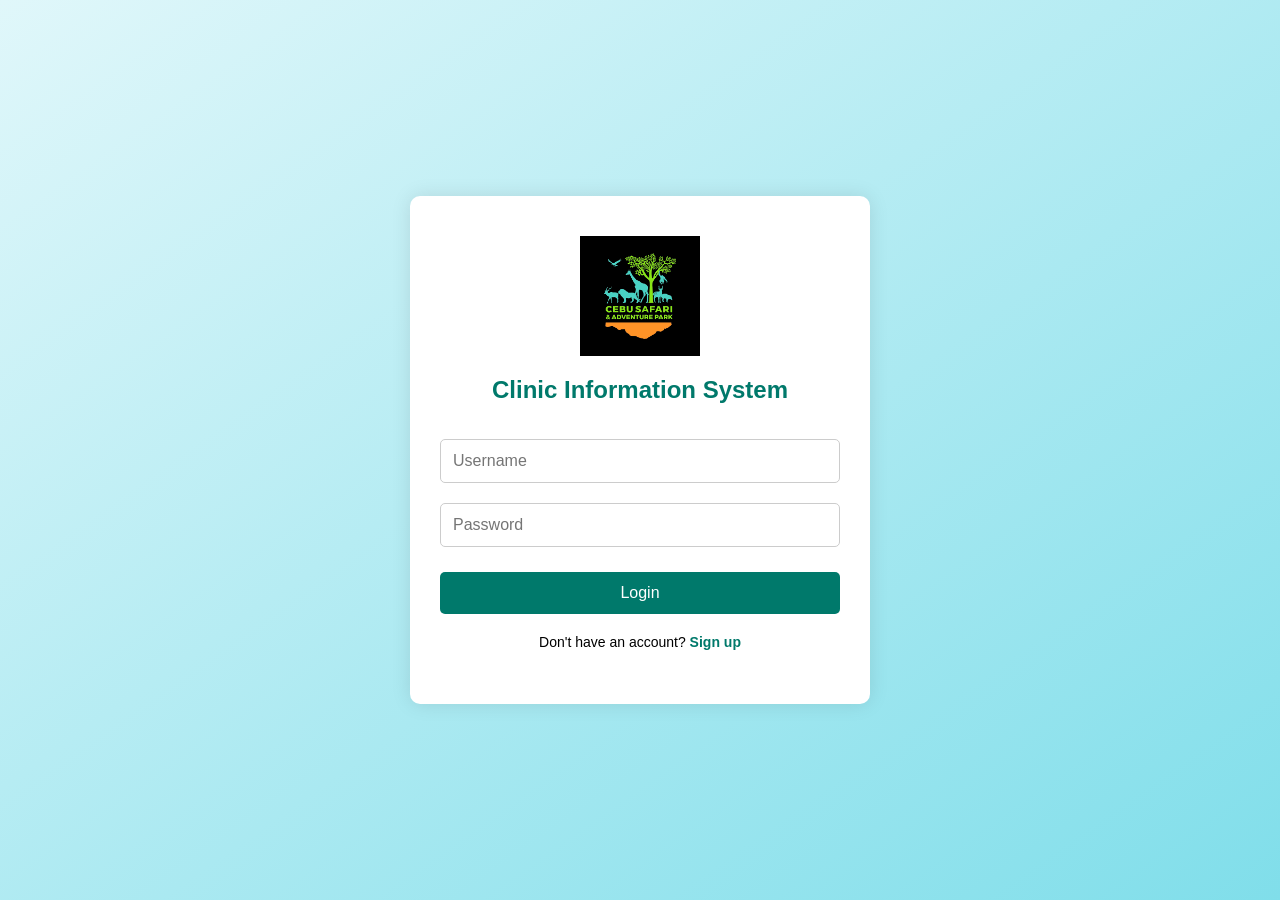
<file: index.html>
<!DOCTYPE html>
<html lang="en">
<head>
  <meta charset="UTF-8" />
  <meta name="viewport" content="width=device-width, initial-scale=1" />
  <title>Clinic Information System</title>
  <style>
    body {
      margin: 0;
      font-family: 'Segoe UI', Tahoma, Geneva, Verdana, sans-serif;
      background: linear-gradient(to bottom right, #e0f7fa, #80deea);
      display: flex;
      align-items: center;
      justify-content: center;
      height: 100vh;
    }
    .login-container {
      background: #fff;
      padding: 40px 30px;
      border-radius: 10px;
      box-shadow: 0 0 20px rgba(0,0,0,0.1);
      width: 100%;
      max-width: 400px;
      text-align: center;
    }
    .logo {
      width: 120px;       /* Same size as in signup */
      margin-bottom: 20px;
      display: block;
      margin-left: auto;
      margin-right: auto;
    }
    .login-container h2 {
      margin-bottom: 25px;
      color: #00796b;
    }
    .login-container input {
      width: 100%;
      padding: 12px;
      margin: 10px 0;
      border: 1px solid #ccc;
      border-radius: 5px;
      font-size: 16px;
      box-sizing: border-box;
    }
    .login-container button {
      width: 100%;
      padding: 12px;
      background-color: #00796b;
      color: white;
      border: none;
      border-radius: 5px;
      font-size: 16px;
      cursor: pointer;
      margin-top: 15px;
    }
    .login-container button:hover {
      background-color: #004d40;
    }
    .login-container p {
      margin-top: 20px;
      font-size: 14px;
    }
    .login-container a {
      color: #00796b;
      text-decoration: none;
      font-weight: bold;
    }
    .login-container a:hover {
      text-decoration: underline;
    }
  </style>
</head>
<body>
  
  <div class="login-container">
    <!-- Logo added here -->
    <img src="logo.png" alt="Logo" class="logo" />
    <h2>Clinic Information System</h2>
    <form id="loginForm">
      <input type="text" id="username" placeholder="Username" required />
      <input type="password" id="password" placeholder="Password" required />
      <button type="submit">Login</button>
    </form>
    <p>Don't have an account? <a href="signup.html">Sign up</a></p>
  </div>

  <script>
    document.getElementById("loginForm").addEventListener("submit", function(e) {
      e.preventDefault();
      const username = document.getElementById("username").value.trim();
      const password = document.getElementById("password").value;

      const users = JSON.parse(localStorage.getItem("users")) || [];

      const user = users.find(u => u.username === username && u.password === password);

      if (user) {
        localStorage.setItem("loggedInUser", JSON.stringify(user));
        alert("Login successful!");
        window.location.href = "dashboard.html";
      } else {
        alert("Invalid credentials.");
      }
    });
  </script>

</body>
</html>
</file>
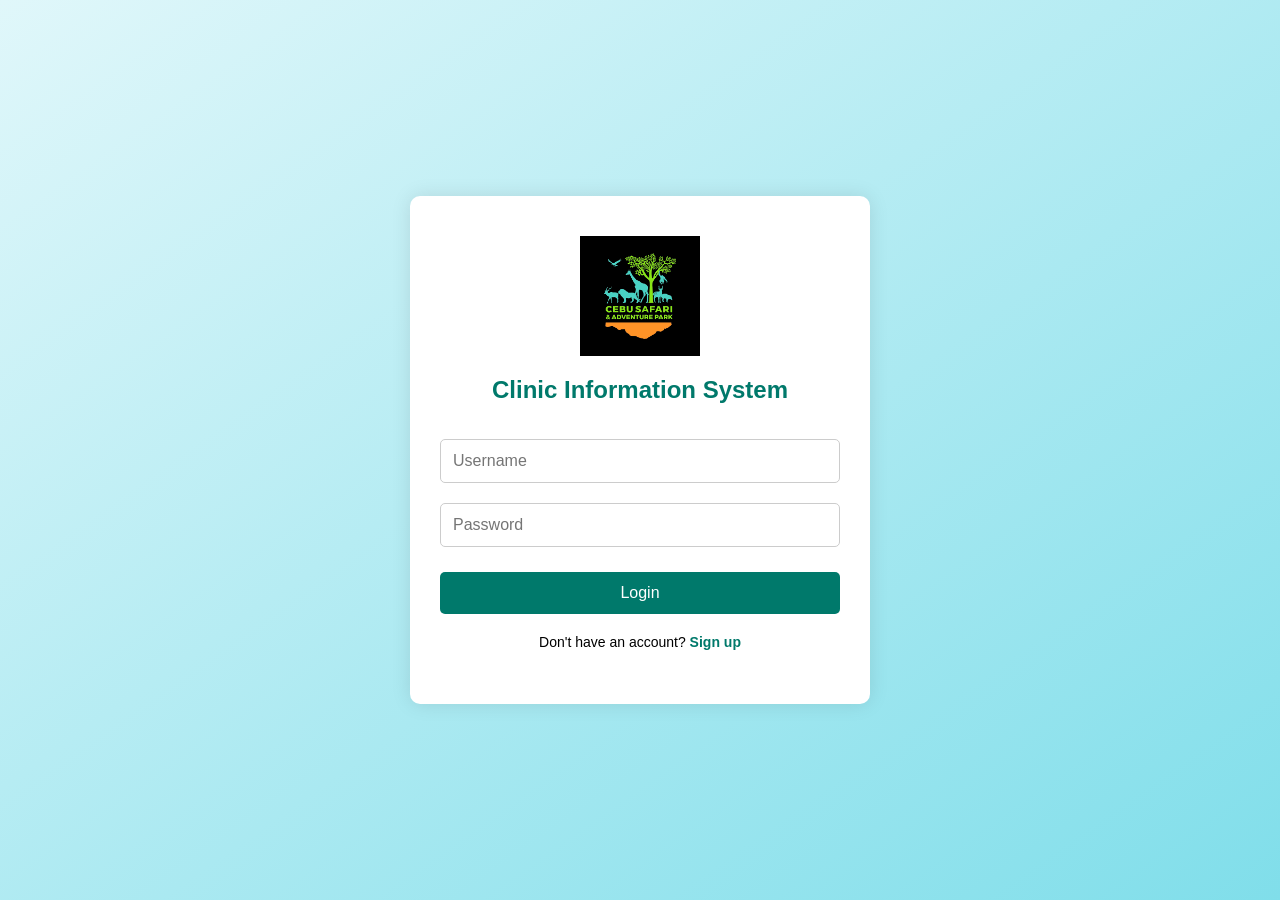
<file: dashboard.html>
<!DOCTYPE html>
<html lang="en">
<head>
  <meta charset="UTF-8" />
  <meta name="viewport" content="width=device-width, initial-scale=1" />
  <title>Dashboard</title>
  <style>
    body {
      margin: 0;
      font-family: 'Segoe UI', Tahoma, Geneva, Verdana, sans-serif;
      background: linear-gradient(to bottom right, #e3f2fd, #90caf9);
      height: 100vh;
      display: flex;
      justify-content: center;
      align-items: center;
    }
    .dashboard-container {
      background: #ffffff;
      padding: 40px 30px;
      border-radius: 10px;
      box-shadow: 0 0 20px rgba(0,0,0,0.1);
      width: 100%;
      max-width: 450px;
      text-align: center;
    }

    .logo {
      width: 120px; /* Adjust size if necessary */
      margin-bottom: 20px;
      display: block;
      margin-left: auto;
      margin-right: auto;
    }

    .dashboard-container h2 {
      color: #1976d2;
      margin-bottom: 30px;
    }

    .dashboard-container button {
      width: 100%;
      padding: 15px;
      margin: 10px 0;
      border: none;
      border-radius: 6px;
      font-size: 16px;
      background-color: #1976d2;
      color: white;
      cursor: pointer;
      transition: background-color 0.3s;
    }

    .dashboard-container button:hover {
      background-color: #0d47a1;
    }

    .logout-btn {
      background-color: #e53935;
      margin-top: 20px;
    }

    .logout-btn:hover {
      background-color: #b71c1c;
    }

    /* Button for View Department Dashboard */
    .view-department-btn {
      background-color: #00796b;
    }

    .view-department-btn:hover {
      background-color: #004d40;
    }
  </style>
</head>
<body>

  <div class="dashboard-container">
    <!-- Logo added here -->
    <img src="logo.png" alt="Logo" class="logo" />
    <h2>Clinic Information System</h2>

    <button onclick="window.location.href='form.html?type=guest'">Add Guest Patient</button>
    <button onclick="window.location.href='form.html?type=employee'">Add Employee Patient</button>
    <button onclick="window.location.href='viewAllRecords.html'">View My Records</button>

    <!-- New Button for Viewing Department Dashboard -->
    <button class="view-department-btn" onclick="window.location.href='viewStats.html'">View Department Dashboard</button>

    <button class="logout-btn" onclick="logout()">Logout</button>
  </div>

  <script>
    const loggedInUser = JSON.parse(localStorage.getItem("loggedInUser"));
    if (!loggedInUser) {
      alert("Please log in first.");
      window.location.href = "index.html";
    }

    function logout() {
      localStorage.removeItem("loggedInUser");
      window.location.href = "index.html";
    }
  </script>

</body>
</html>
</file>
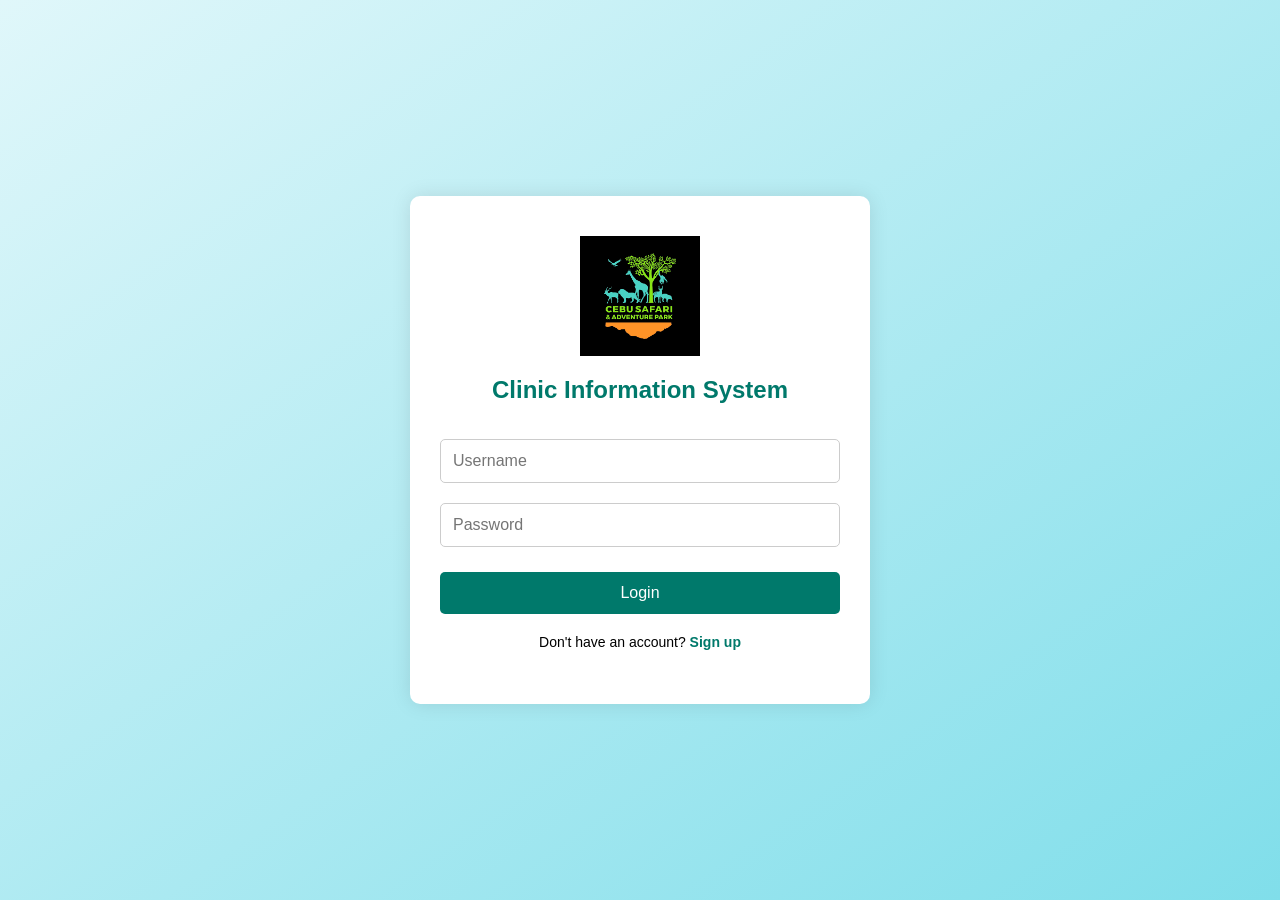
<file: form.html>
<!DOCTYPE html>
<html lang="en">
<head>
  <meta charset="UTF-8" />
  <meta name="viewport" content="width=device-width, initial-scale=1" />
  <title>Add Patient</title>
  <link rel="stylesheet" href="style.css" />
</head>
<body>

  <h1 id="pageTitle">Add Patient</h1>

  <form id="patientForm"></form>

  <button id="backBtn">Back to Dashboard</button>

  <script src="form.js"></script>
</body>
</html>
</file>
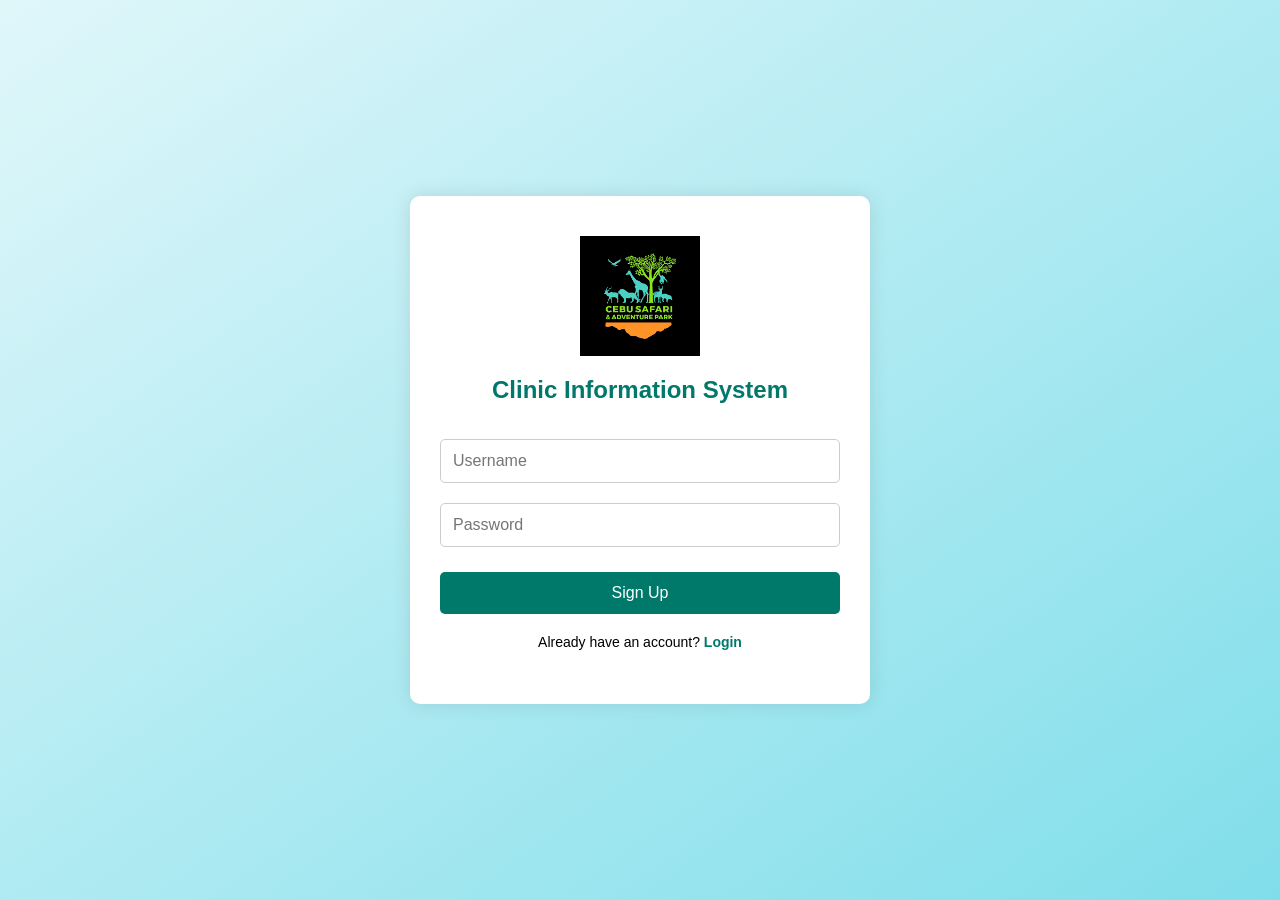
<file: signup.html>
<!DOCTYPE html>
<html lang="en">
<head>
  <meta charset="UTF-8" />
  <meta name="viewport" content="width=device-width, initial-scale=1" />
  <title>Clinic Information System</title>
  <style>
    body {
      margin: 0;
      font-family: 'Segoe UI', Tahoma, Geneva, Verdana, sans-serif;
      background: linear-gradient(to bottom right, #e0f7fa, #80deea);
      display: flex;
      align-items: center;
      justify-content: center;
      height: 100vh;
    }
    .signup-container {
      background: #fff;
      padding: 40px 30px;
      border-radius: 10px;
      box-shadow: 0 0 20px rgba(0,0,0,0.1);
      width: 100%;
      max-width: 400px;
      text-align: center;
    }
    .logo {
      width: 120px;       /* Same size as in login */
      margin-bottom: 20px;
      display: block;
      margin-left: auto;
      margin-right: auto;
    }
    .signup-container h2 {
      margin-bottom: 25px;
      color: #00796b;
    }
    .signup-container input {
      width: 100%;
      padding: 12px;
      margin: 10px 0;
      border: 1px solid #ccc;
      border-radius: 5px;
      font-size: 16px;
      box-sizing: border-box;
    }
    .signup-container button {
      width: 100%;
      padding: 12px;
      background-color: #00796b;
      color: white;
      border: none;
      border-radius: 5px;
      font-size: 16px;
      cursor: pointer;
      margin-top: 15px;
    }
    .signup-container button:hover {
      background-color: #004d40;
    }
    .signup-container p {
      margin-top: 20px;
      font-size: 14px;
    }
    .signup-container a {
      color: #00796b;
      text-decoration: none;
      font-weight: bold;
    }
    .signup-container a:hover {
      text-decoration: underline;
    }
  </style>
</head>
<body>

  <div class="signup-container">
    <!-- Logo added here -->
    <img src="logo.png" alt="Logo" class="logo" />
    <h2>Clinic Information System</h2>
    <form id="signupForm">
      <input type="text" id="newUsername" placeholder="Username" required />
      <input type="password" id="newPassword" placeholder="Password" required />
      <button type="submit">Sign Up</button>
    </form>
    <p>Already have an account? <a href="index.html">Login</a></p>
  </div>

  <script>
    document.getElementById('signupForm').addEventListener('submit', function(e) {
      e.preventDefault();

      const username = document.getElementById('newUsername').value.trim();
      const password = document.getElementById('newPassword').value;

      if (!username || !password) {
        alert('Please fill in both fields.');
        return;
      }

      let users = JSON.parse(localStorage.getItem('users')) || [];

      // Check if username already exists
      const userExists = users.some(user => user.username === username);

      if (userExists) {
        alert('Username already exists. Please choose another.');
        return;
      }

      users.push({ username, password });

      localStorage.setItem('users', JSON.stringify(users));

      alert('Sign up successful! You can now login.');

      window.location.href = 'index.html';
    });
  </script>

</body>
</html>
</file>
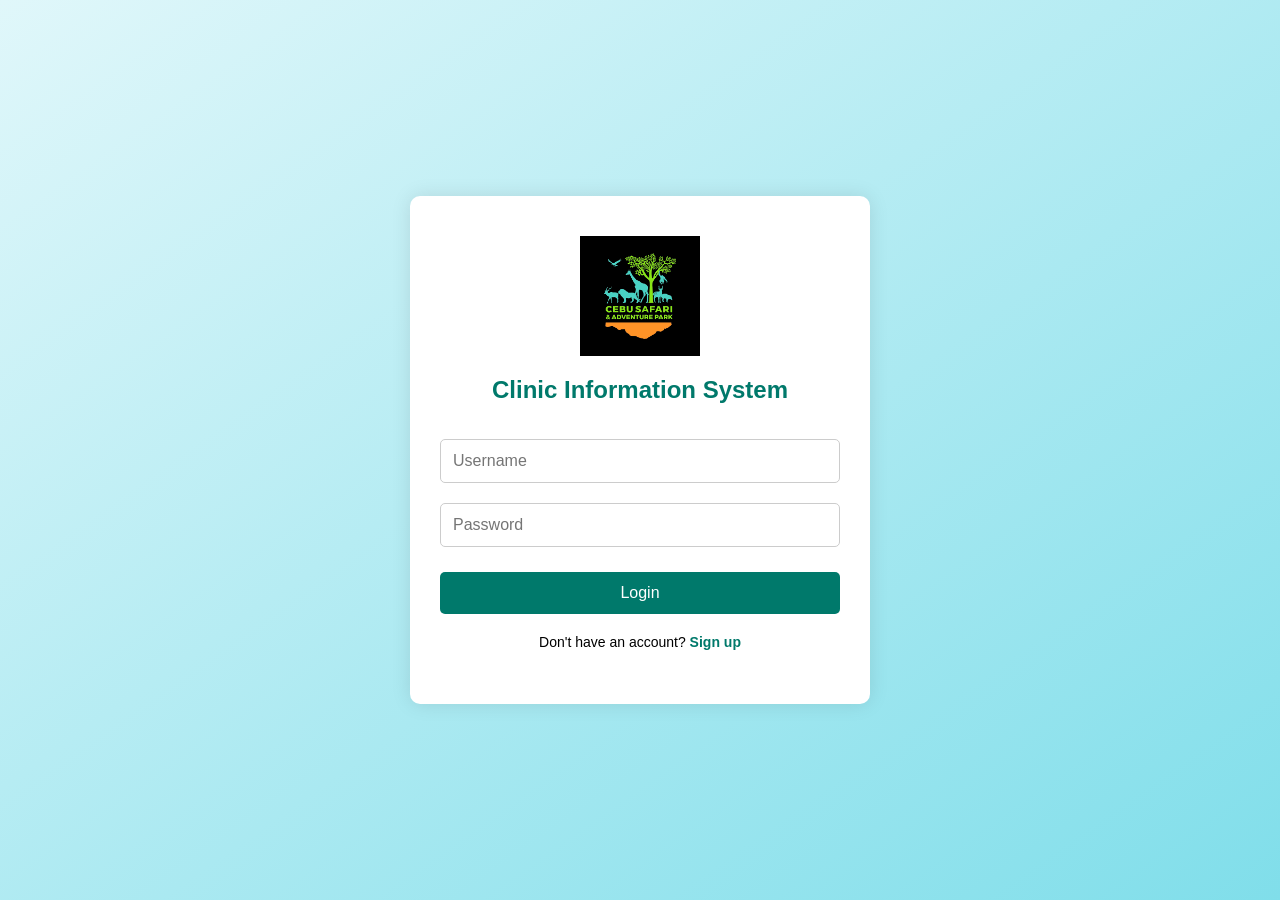
<file: viewallRecords.html>
<!DOCTYPE html>
<html lang="en">
<head>
  <meta charset="UTF-8" />
  <meta name="viewport" content="width=device-width, initial-scale=1" />
  <title>View Patient Records</title>
  <style>
    body { font-family: Arial, sans-serif; margin: 40px; text-align: center; background: #f9f9f9; }
    h1 { margin-bottom: 20px; color: #333; }
    #navButtons, #actionButtons { margin-bottom: 20px; }
    #navButtons button, #actionButtons button {
      margin: 5px; padding: 10px 18px; font-size: 16px; border: none;
      border-radius: 5px; cursor: pointer; color: white; transition: background-color 0.3s;
    }
    #navButtons button { background-color: #007bff; }
    #navButtons button:hover { background-color: #0056b3; }
    #actionButtons button { background-color: #28a745; }
    #actionButtons button:hover { background-color: #1e7e34; }
    #deleteAllBtn { background-color: #dc3545; }
    #deleteAllBtn:hover { background-color: #a71d2a; }
    #viewHistoryBtn { background-color: #0069d9; }
    #viewHistoryBtn:hover { background-color: #004a9f; }

    table { width: 100%; border-collapse: collapse; background: white; margin-top: 20px; box-shadow: 0 0 8px rgba(0,0,0,0.1); }
    th, td { padding: 12px 15px; border: 1px solid #ddd; text-align: left; }
    th { background-color: #007bff; color: white; user-select: none; }

    #historyModal {
      display: none; position: fixed; top: 0; left: 0;
      width: 100%; height: 100%; background-color: rgba(0,0,0,0.6);
      z-index: 10000; align-items: center; justify-content: center;
      overflow: auto; padding: 40px 0;
    }
    #historyModalContent {
      background: white; padding: 30px 40px; border-radius: 8px;
      width: 700px; max-height: 80vh; overflow-y: auto;
      text-align: left; box-shadow: 0 0 15px rgba(0,0,0,0.25);
    }
    #historyModalContent h2 { margin-top: 0; text-align: center; }
    #closeModalBtn {
      display: block; margin: 20px auto 0; padding: 10px 25px;
      background-color: #007bff; color: white;
      border: none; border-radius: 5px; cursor: pointer;
    }
    #closeModalBtn:hover { background-color: #0056b3; }
  </style>
</head>
<body>

  <h1>View Patient Records</h1>

  <div id="navButtons">
    <button id="viewAllBtn">View All Records</button>
    <button id="viewGuestBtn">View Guest Records</button>
    <button id="viewEmployeeBtn">View Employee Records</button>
  </div>

  <div id="actionButtons">
    <button id="printBtn">Print</button>
    <button id="exportBtn">Export to Excel</button>
    <button id="deleteAllBtn">Delete All Displayed Records</button>
    <button id="backBtn">Back to Dashboard</button>
    <button id="viewHistoryBtn">View History</button>
  </div>

  <table id="recordsTable"></table>

  <div id="historyModal">
    <div id="historyModalContent">
      <h2 id="historyTitle">Full History</h2>
      <div id="historyContent"></div>
      <button id="closeModalBtn">Close</button>
    </div>
  </div>

  <script>
    const loggedInUser = JSON.parse(localStorage.getItem("loggedInUser"));
    if (!loggedInUser) {
      alert("Please login first.");
      window.location.href = "index.html";
    }

    const recordsTable = document.getElementById("recordsTable");
    const viewAllBtn = document.getElementById("viewAllBtn");
    const viewGuestBtn = document.getElementById("viewGuestBtn");
    const viewEmployeeBtn = document.getElementById("viewEmployeeBtn");
    const viewHistoryBtn = document.getElementById("viewHistoryBtn");
    const printBtn = document.getElementById("printBtn");
    const exportBtn = document.getElementById("exportBtn");
    const deleteAllBtn = document.getElementById("deleteAllBtn");
    const backBtn = document.getElementById("backBtn");

    const historyModal = document.getElementById("historyModal");
    const historyTitle = document.getElementById("historyTitle");
    const historyContent = document.getElementById("historyContent");
    const closeModalBtn = document.getElementById("closeModalBtn");

    const employeeExtraFields = [
      { id: "civilStatus", label: "Civil Status" },
      { id: "department", label: "Department" }
    ];
    const commonFields = [
      { id: "patientID", label: "Patient ID" },
      { id: "patientName", label: "Patient Name" },
      { id: "patientAge", label: "Age" },
      { id: "sex", label: "Sex" },
      { id: "patientAddress", label: "Address" },
      { id: "walkInDate", label: "Walk-in Date" },
      { id: "chiefComplaint", label: "Chief Complaint" },
      { id: "history", label: "History of Past Illness" },
      { id: "medication", label: "Medication" }
    ];

    let currentFilter = null;

    function renderTableHeader() {
      recordsTable.innerHTML = "";
      const header = recordsTable.createTHead().insertRow();
      let fields = [...commonFields];
      if (currentFilter !== "guest") fields = fields.concat(employeeExtraFields);
      fields.forEach(f => {
        const th = document.createElement("th");
        th.textContent = f.label;
        header.appendChild(th);
      });
    }

    function loadPatients() {
      const all = JSON.parse(localStorage.getItem("patients")) || [];
      if (currentFilter === "guest" || currentFilter === "employee") {
        return all.filter(p => p.type === currentFilter);
      }
      return all;
    }

    function renderRecords() {
      renderTableHeader();
      const tbody = recordsTable.createTBody();
      const patients = loadPatients();

      let fields = [...commonFields];
      if (currentFilter !== "guest") fields = fields.concat(employeeExtraFields);

      patients.forEach(p => {
        const row = tbody.insertRow();
        fields.forEach(f => {
          const cell = row.insertCell();
          cell.textContent = f.id === "sex"
            ? (p[f.id] === "M" ? "Male" : p[f.id] === "F" ? "Female" : "")
            : (p[f.id] || "");
        });
        row.insertCell().textContent = p.timestamp || "";
        row.insertCell().textContent = p.savedBy || "";
      });
    }

    function openHistoryModal(records, patientName) {
      historyTitle.textContent = `Full History for ${patientName}`;
      let html = `<table style="width: 100%; border-collapse: collapse;">`;
      html += `<thead><tr>
        <th>Date</th><th>Chief Complaint</th><th>Past Illness</th><th>Medication</th><th>Saved By</th>
      </tr></thead><tbody>`;
      records.forEach(rec => {
        html += `<tr>
          <td>${rec.walkInDate || ""}</td>
          <td>${rec.chiefComplaint || ""}</td>
          <td>${rec.history || ""}</td>
          <td>${rec.medication || ""}</td>
          <td>${rec.savedBy || ""}</td>
        </tr>`;
      });
      html += "</tbody></table>";
      historyContent.innerHTML = html;

      // Add print button below the table
      if (!document.getElementById("printHistoryBtn")) {
        const printBtn = document.createElement("button");
        printBtn.id = "printHistoryBtn";
        printBtn.textContent = "Print History";
        printBtn.style.marginTop = "20px";
        printBtn.style.display = "block";
        printBtn.style.marginLeft = "auto";
        printBtn.style.marginRight = "auto";
        printBtn.style.padding = "10px 20px";
        printBtn.style.backgroundColor = "#007bff";
        printBtn.style.color = "white";
        printBtn.style.border = "none";
        printBtn.style.borderRadius = "5px";
        printBtn.style.cursor = "pointer";

        printBtn.onclick = () => {
          const newWin = window.open("", "", "width=900,height=600");
          newWin.document.write(`<html><head><title>Print History</title><style>table{width:100%;border-collapse:collapse;}th,td{border:1px solid #ddd;padding:8px;text-align:left;}th{background:#007bff;color:#fff;}</style></head><body>`);
          newWin.document.write(historyContent.innerHTML);
          newWin.document.write(`</body></html>`);
          newWin.document.close();
          newWin.print();
        };

        historyContent.appendChild(printBtn);
      }

      historyModal.style.display = "flex";
    }

    // 🔍 View History by Patient Name
    viewHistoryBtn.onclick = () => {
      const name = prompt("Enter Patient Name:");
      if (!name) return;
      const allPatients = JSON.parse(localStorage.getItem("patients")) || [];
      const records = allPatients.filter(p =>
        p.patientName && p.patientName.toLowerCase() === name.toLowerCase()
      );
      if (records.length === 0) {
        alert("No records found for: " + name);
        return;
      }
      openHistoryModal(records, name);
    };

    closeModalBtn.onclick = () => {
      historyModal.style.display = "none";
    };

    printBtn.onclick = () => {
      if (recordsTable.rows.length === 0) return alert("No records to print.");
      const newWin = window.open("", "", "width=900,height=600");
      newWin.document.write(`<html><head><title>Print</title><style>table{width:100%;border-collapse:collapse;}th,td{border:1px solid #ddd;padding:8px;text-align:left;}th{background:#007bff;color:#fff;}</style></head><body>`);
      newWin.document.write(recordsTable.outerHTML);
      newWin.document.write(`</body></html>`);
      newWin.document.close();
      newWin.print();
    };

    exportBtn.onclick = () => {
      if (recordsTable.rows.length === 0) return alert("No records to export.");
      const rows = [...recordsTable.rows].map(r => [...r.cells].map(c => `"${c.textContent}"`).join(","));
      const blob = new Blob([rows.join("\n")], { type: "text/csv" });
      const url = URL.createObjectURL(blob);
      const a = document.createElement("a");
      a.href = url; a.download = "patient_records.csv"; a.click();
      URL.revokeObjectURL(url);
    };

    deleteAllBtn.onclick = () => {
      if (!confirm("Delete all displayed records?")) return;
      const all = JSON.parse(localStorage.getItem("patients")) || [];
      const kept = currentFilter ? all.filter(p => p.type !== currentFilter) : [];
      localStorage.setItem("patients", JSON.stringify(kept));
      renderRecords();
    };

    backBtn.onclick = () => window.location.href = "dashboard.html";
    viewAllBtn.onclick = () => { currentFilter = null; renderRecords(); };
    viewGuestBtn.onclick = () => { currentFilter = "guest"; renderRecords(); };
    viewEmployeeBtn.onclick = () => { currentFilter = "employee"; renderRecords(); };

    // Initial render
    renderRecords();
  </script>

</body>
</html>
</file>
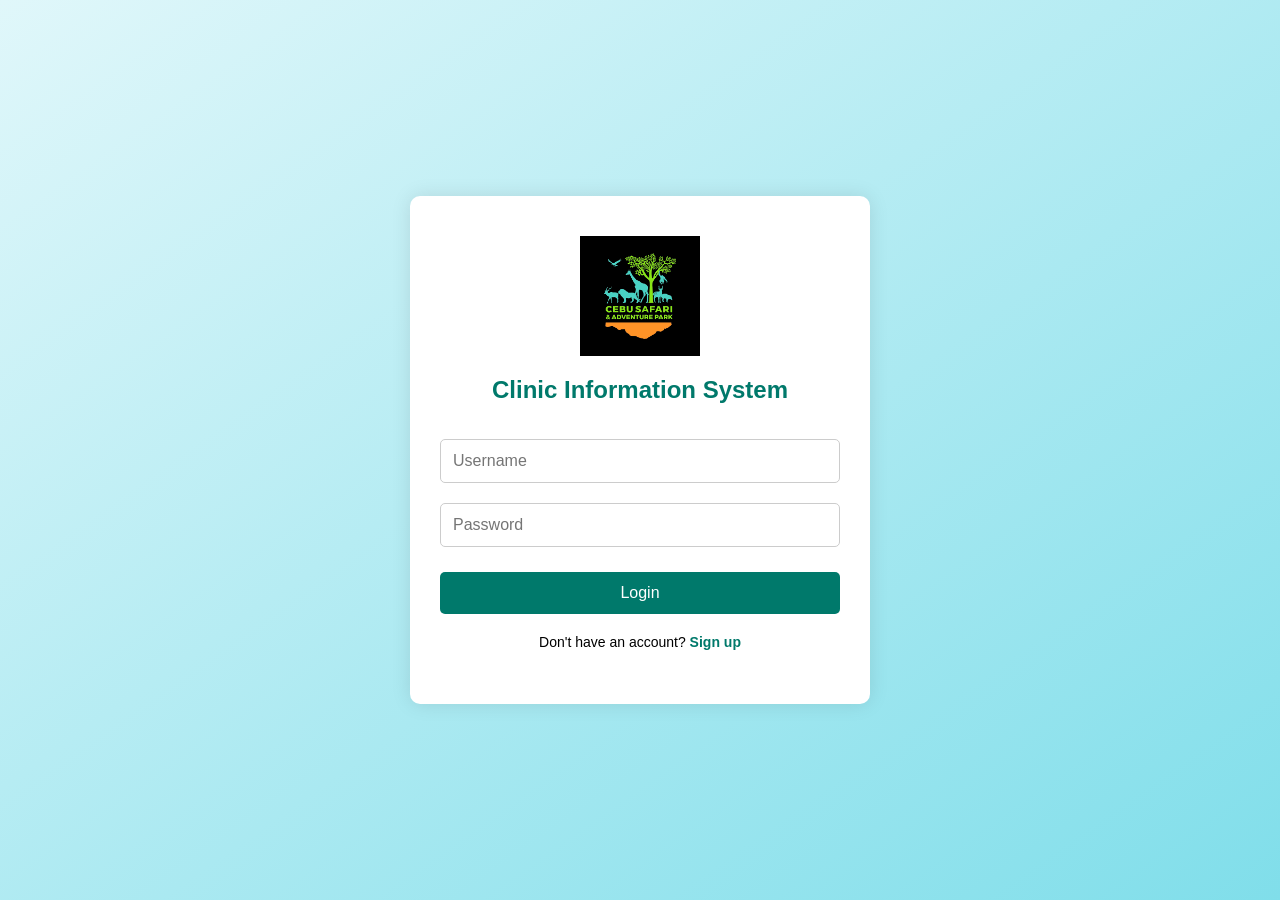
<file: viewRecords.html>
<!DOCTYPE html>
<html lang="en">
<head>
<meta charset="UTF-8" />
<meta name="viewport" content="width=device-width, initial-scale=1" />
<title>View My Records</title>
<link rel="stylesheet" href="style.css" />
</head>
<body>

<h1 id="pageTitle">View My Records</h1>

<button id="backBtn">Back to Dashboard</button>
<button id="printBtn">Print</button>
<button id="exportBtn">Export to Excel</button>
<button id="downloadStatsBtn">Download Stats CSV</button> <!-- New button added here -->
<button id="deleteAllBtn" style="color: red;">Delete All Records</button>

<table id="recordsTable" border="1" style="margin-top: 20px; width: 100%; border-collapse: collapse;"></table>

<script src="viewRecords.js"></script>
</body>
</html>
</file>
<file: style.css>
/* General body styling */
body {
  font-family: Arial, sans-serif;
  margin: 20px;
  background-color: #f9f9f9;
  color: #333;
}

/* Page Title */
h1#pageTitle {
  text-align: center;
  margin-bottom: 30px;
  color: #2c3e50;
}

/* Form styling */
form#patientForm {
  max-width: 700px;
  margin: 0 auto 40px auto;
  padding: 20px;
  background-color: #fff;
  border-radius: 8px;
  box-shadow: 0 2px 8px rgba(0,0,0,0.1);
}

/* Form field wrapper */
form#patientForm > div {
  margin-bottom: 15px;
}

/* Form labels */
form#patientForm label {
  font-weight: bold;
  display: block;
  margin-bottom: 6px;
  color: #34495e;
}

/* Text, number, date inputs, select, and other input */
form#patientForm input[type="text"],
form#patientForm input[type="number"],
form#patientForm input[type="date"],
form#patientForm select,
form#patientForm input[type="text"]:not([id="otherChiefComplaintInput"]),
form#patientForm input[type="email"] {
  width: 100%;
  padding: 8px 12px;
  font-size: 14px;
  border: 1px solid #bdc3c7;
  border-radius: 4px;
  box-sizing: border-box;
  transition: border-color 0.3s;
}

form#patientForm input[type="text"]:focus,
form#patientForm input[type="number"]:focus,
form#patientForm input[type="date"]:focus,
form#patientForm select:focus,
form#patientForm input[type="email"]:focus {
  border-color: #2980b9;
  outline: none;
}

/* Radio buttons container */
form#patientForm label > input[type="radio"] {
  margin-right: 6px;
  vertical-align: middle;
}

/* Other Chief Complaint input box style */
#otherChiefComplaintInput {
  margin-top: 8px;
  padding: 8px 12px;
  width: 100%;
  font-size: 14px;
  border: 1px solid #bdc3c7;
  border-radius: 4px;
  box-sizing: border-box;
}

/* Submit button */
form#patientForm button[type="submit"] {
  background-color: #2980b9;
  color: white;
  font-size: 16px;
  padding: 12px 20px;
  border: none;
  border-radius: 6px;
  cursor: pointer;
  width: 100%;
  transition: background-color 0.3s ease;
}

form#patientForm button[type="submit"]:hover {
  background-color: #1c5980;
}

/* Back button */
#backBtn {
  display: block;
  margin: 20px auto 40px auto;
  padding: 10px 25px;
  background-color: #7f8c8d;
  color: white;
  border: none;
  border-radius: 6px;
  cursor: pointer;
  font-weight: bold;
  font-size: 14px;
  transition: background-color 0.3s ease;
  max-width: 150px;
  text-align: center;
}

#backBtn:hover {
  background-color: #636e70;
}

/* Table styling */
table#recordsTable {
  width: 100%;
  border-collapse: collapse;
  margin: 0 auto;
  max-width: 1000px;
  background-color: #fff;
  border-radius: 8px;
  overflow: hidden;
  box-shadow: none; /* Removed the box-shadow to remove the blue border */
}

table#recordsTable th,
table#recordsTable td {
  padding: 12px 15px;
  border-bottom: 1px solid #ecf0f1;
  text-align: left;
  font-size: 14px;
  vertical-align: middle;
}

table#recordsTable th {
  background-color: #2980b9;
  color: white;
  font-weight: 600;
  text-transform: uppercase;
  letter-spacing: 0.05em;
}

table#recordsTable tbody tr:hover {
  background-color: #f1f6fb;
}

/* Delete button in table */
table#recordsTable button {
  background: none;
  border: none;
  color: #e74c3c;
  font-weight: bold;
  cursor: pointer;
  padding: 5px 10px;
  border-radius: 4px;
  transition: background-color 0.2s ease;
}

table#recordsTable button:hover {
  background-color: #f9d6d5;
}

/* Remove extra space or padding on the first td (column) if there's any */
table#recordsTable td:first-child {
  padding-left: 0;
}

/* Responsive for smaller screens */
@media screen and (max-width: 768px) {
  form#patientForm, table#recordsTable {
    width: 95%;
  }

  table#recordsTable th, table#recordsTable td {
    font-size: 12px;
    padding: 8px 10px;
  }

  form#patientForm button[type="submit"], #backBtn {
    font-size: 14px;
  }
}
</file>
